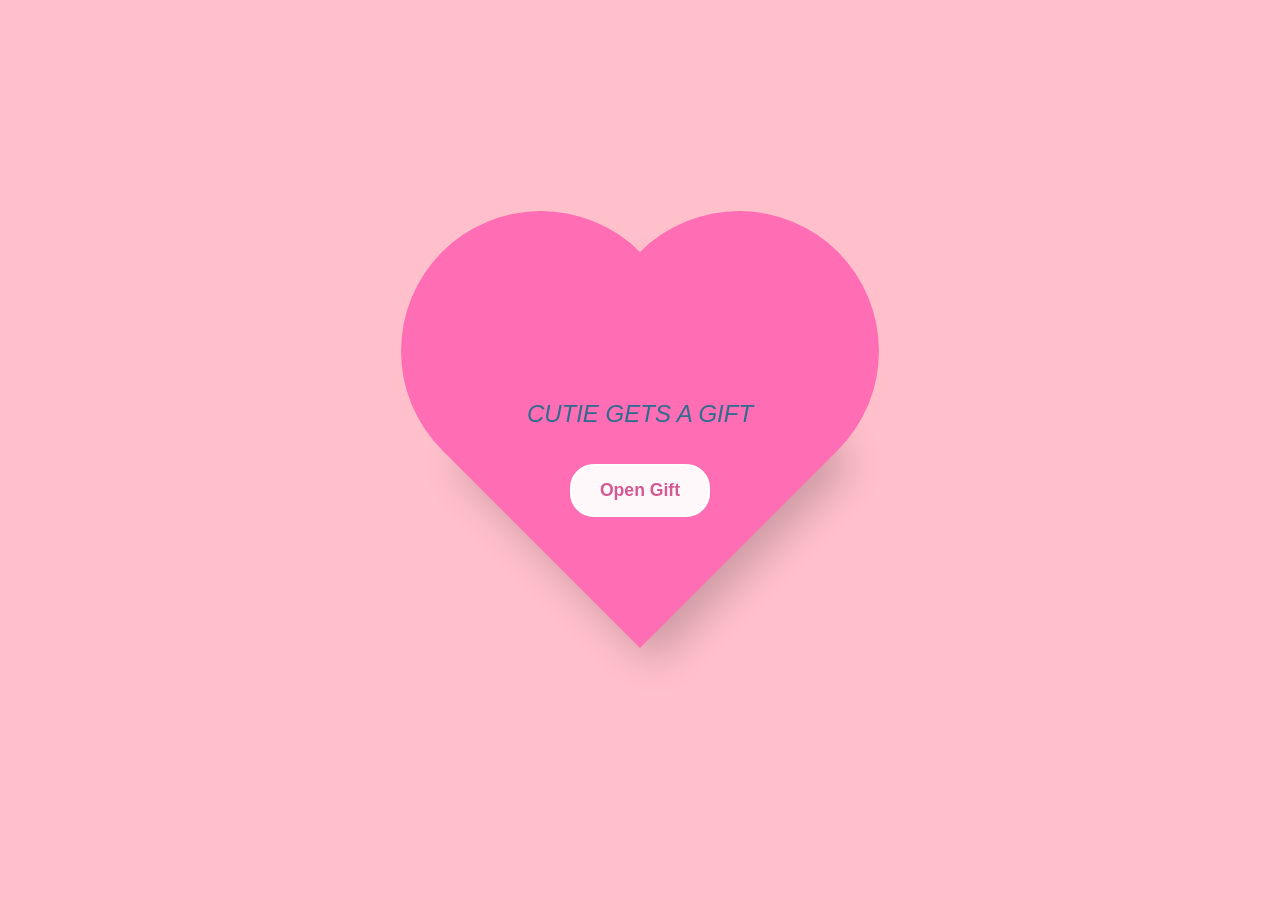
<file: index.html>
<!DOCTYPE html>
<html lang="en">
<head>
    <meta charset="UTF-8">
    <meta name="viewport" content="width=device-width, initial-scale=1.0">
    <title>GIFT</title>
    <link rel="stylesheet" href="styless.css">
</head>
<body>
    <div class="heart-container">
        <div class="heart">
            <div class="heart-content">
                <h1>CUTIE GETS A GIFT</h1>
                <button type="button" id="openGiftBtn">Open Gift</button>
            </div>
        </div>
    </div>

    <div id="signInModal" class="modal">
        <div class="modal-content">
            <span class="close">&times;</span>
            <h2>ENTER OUR SECRET</h2>
            <form id="signInForm">
                <input type="text" placeholder="Name" required>
                <input type="password" placeholder="Cutie Code" required>
                <p id="errorMessage" class="error-message"></p>
                <button type="submit">Get Gift</button>
            </form>
        </div>
    </div>

    <script src="script.js"></script>

</body>
</html>
</file>
<file: styless.css>
h1 {
    color: rgb(47, 108, 141);
    text-align: center;
    font-style: italic;
    font-size: x-large;
    font-weight: 500;
    text-decoration: dotted;
}

body {
    background-color: pink;
    display: flex;
    align-items: center;
    justify-content: center;
    min-height: 100vh;
    margin: 0;
    font-family: Arial, sans-serif;
    position: relative;
    overflow: visible;
}



@keyframes floatHeart {
    0%, 100% {
        transform: translateY(0) scale(1);
        opacity: 0.85;
    }
    50% {
        transform: translateY(-20px) scale(1.1);
        opacity: 1;
    }
}

.heart-container {
    display: flex;
    align-items: center;
    justify-content: center;
    width: 100%;
    padding: 20px;
}

.heart {
    position: relative;
    width: 280px;
    height: 280px;
    background: #ff6eb4;
    transform: rotate(-45deg);
    box-shadow: 0 20px 40px rgba(0, 0, 0, 0.2);
    transition: transform 0.25s ease, box-shadow 0.25s ease;
}

.heart:hover {
    transform: rotate(-45deg) scale(1.05);
    box-shadow: 0 30px 50px rgba(0, 0, 0, 0.28);
}

.heart::before,
.heart::after {
    content: "";
    position: absolute;
    width: 280px;
    height: 280px;
    background: #ff6eb4;
    border-radius: 50%;
}

.heart::before {
    top: -140px;
    left: 0;
}

.heart::after {
    left: 140px;
    top: 0;
}

.heart-content {
    position: absolute;
    top: 0;
    left: 0;
    width: 100%;
    height: 100%;
    display: flex;
    flex-direction: column;
    align-items: center;
    justify-content: center;
    transform: rotate(45deg);
    text-align: center;
    padding: 1rem;
    box-sizing: border-box;
    z-index: 1;
    color: white;
}

button {
    background: rgba(255, 255, 255, 0.95);
    border: 2px solid #ffffff;
    border-radius: 24px;
    color: #d45a94;
    cursor: pointer;
    font-size: 1.1rem;
    font-weight: 700;
    margin-top: 20px;
    padding: 14px 28px;
    transition: transform 0.2s ease, box-shadow 0.2s ease;
}

button:hover {
    transform: translateY(-2px);
    box-shadow: 0 10px 20px rgba(0, 0, 0, 0.12);
}

button:focus {
    outline: none;
    box-shadow: 0 0 0 4px rgba(255, 110, 180, 0.35);
}

/* Modal Styles */
.modal {
    display: none;
    position: fixed;
    z-index: 1000;
    left: 0;
    top: 0;
    width: 100%;
    height: 100%;
    background-color: rgba(0, 0, 0, 0.5);
    animation: fadeIn 0.3s ease;
}

@keyframes fadeIn {
    from {
        opacity: 0;
    }
    to {
        opacity: 1;
    }
}

.modal-content {
    background-color: #ffeef7;
    margin: 10% auto;
    padding: 30px;
    border-radius: 15px;
    width: 100%;
    max-width: 400px;
    box-shadow: 0 10px 40px rgba(0, 0, 0, 0.2);
    animation: slideIn 0.3s ease;
}

@keyframes slideIn {
    from {
        transform: translateY(-50px);
        opacity: 0;
    }
    to {
        transform: translateY(0);
        opacity: 1;
    }
}

.modal-content h2 {
    color: rgb(47, 108, 141);
    text-align: center;
    margin-top: 0;
    margin-bottom: 25px;
    font-size: 1.8rem;
}

.close {
    color: #d45a94;
    float: right;
    font-size: 28px;
    font-weight: bold;
    cursor: pointer;
    transition: color 0.2s ease;
}

.close:hover,
.close:focus {
    color: #ff6eb4;
}

#signInForm {
    display: flex;
    flex-direction: column;
    gap: 15px;
}

#signInForm input {
    padding: 12px 15px;
    border: 2px solid #ff6eb4;
    border-radius: 8px;
    font-size: 1rem;
    font-family: Arial, sans-serif;
    transition: border-color 0.2s ease, box-shadow 0.2s ease;
}

#signInForm input:focus {
    outline: none;
    border-color: #d45a94;
    box-shadow: 0 0 0 3px rgba(255, 110, 180, 0.2);
}

.error-message {
    color: #b0003a;
    font-size: 0.95rem;
    margin: 0;
    min-height: 1.2em;
    text-align: center;
}

#signInForm button {
    background: linear-gradient(135deg, #ff6eb4 0%, #d45a94 100%);
    border: none;
    color: white;
    padding: 12px 28px;
    font-size: 1rem;
    font-weight: 700;
    border-radius: 8px;
    cursor: pointer;
    transition: transform 0.2s ease, box-shadow 0.2s ease;
    margin-top: 10px;
}

#signInForm button:hover {
    transform: translateY(-2px);
    box-shadow: 0 8px 20px rgba(212, 90, 148, 0.3);
}

#signInForm button:active {
    transform: translateY(0);
}
</file>
